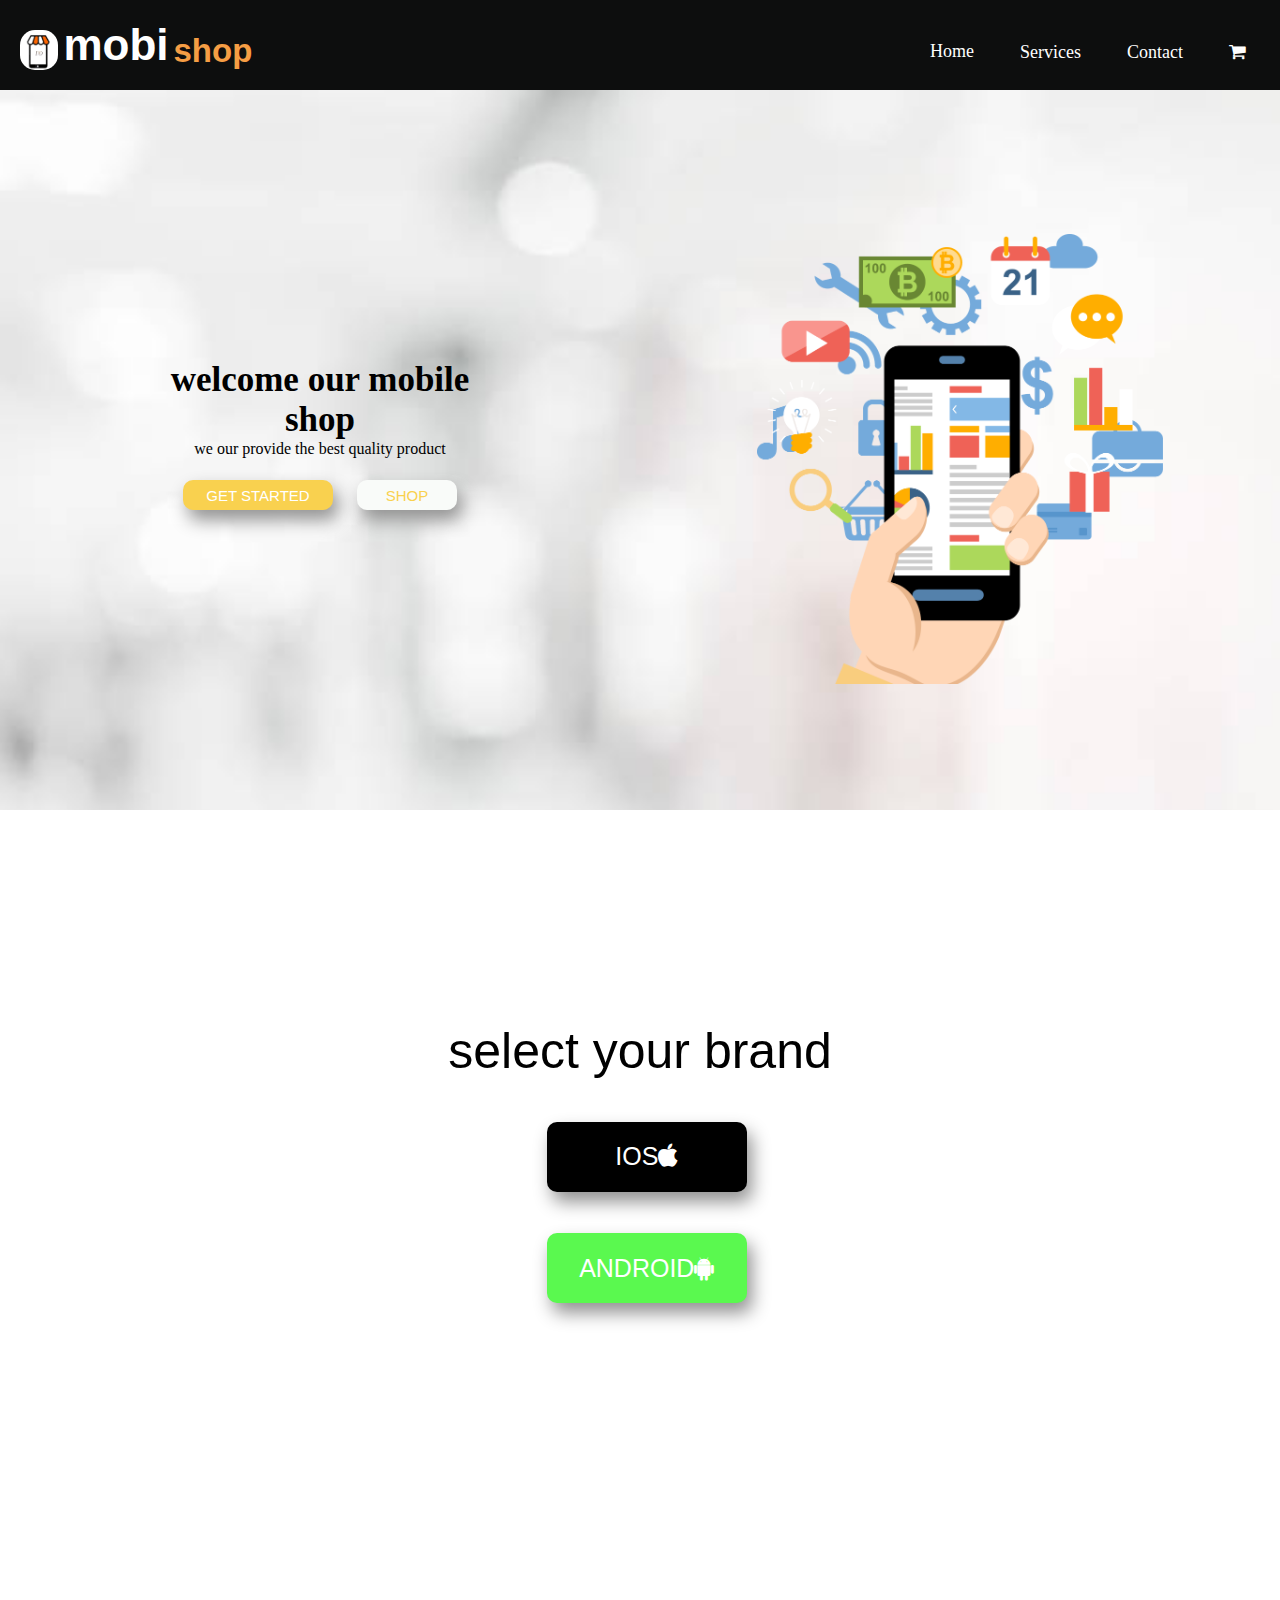
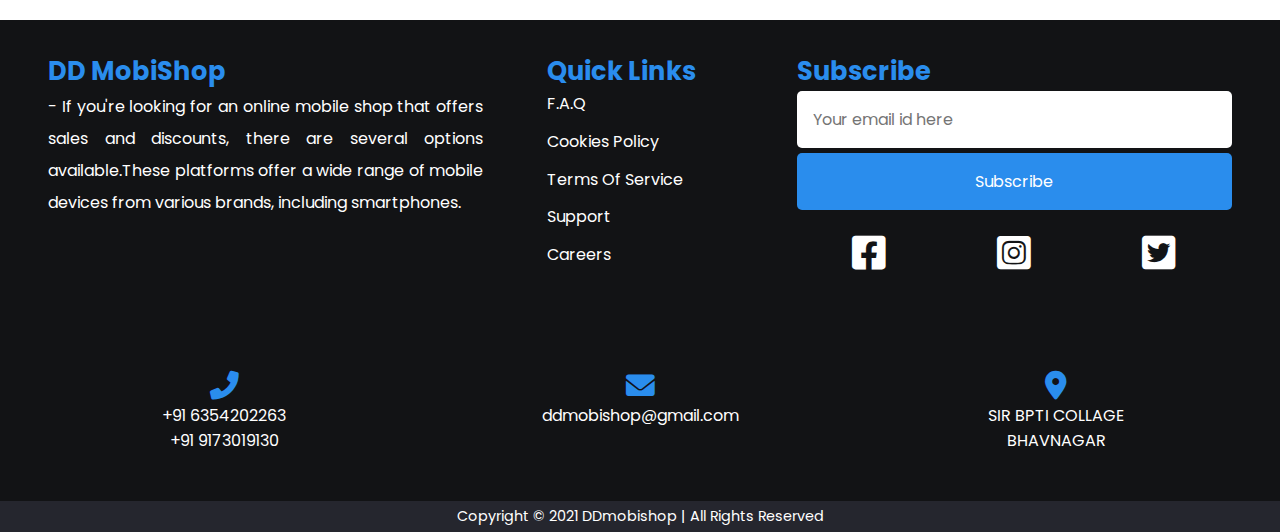
<file: index.html>
<!DOCTYPE html>
<html>
<head>
    <!-- Google tag (gtag.js) -->
<script async src="https://www.googletagmanager.com/gtag/js?id=G-3NTWWC34P7"></script>
<script>
  window.dataLayer = window.dataLayer || [];
  function gtag(){dataLayer.push(arguments);}
  gtag('js', new Date());

  gtag('config', 'G-3NTWWC34P7');
</script>
    <meta charset='utf-8'>
    <meta http-equiv='X-UA-Compatible' content='IE=edge'>
    <title>DARSHAN'S WEBSITE</title>
    <meta name='viewport' content='width=device-width, initial-scale=1.0'>
    <link rel='stylesheet' type='text/css' media='screen' href='web1.css'>
    <link
      rel="stylesheet"
      href="https://cdnjs.cloudflare.com/ajax/libs/font-awesome/6.0.0-beta2/css/all.min.css"
    />
    <!-- Google Fonts -->
    <link
      href="https://fonts.googleapis.com/css2?family=Poppins:wght@400;600&display=swap"
      rel="stylesheet"
    />
    <link rel="stylesheet" href="https://cdnjs.cloudflare.com/ajax/libs/font-awesome/4.7.0/css/font-awesome.min.css">
</head>
<body>
    <nav class="navbar">
    <!-- LOGO -->
    <div class="logo">
      <img class="imglogo" src="weblogo.jpg">
      <h1 class="mobi">mobi</h1>
      <h2 class="shop">shop</h2>
    </div>

    <!-- NAVIGATION MENU -->
    <ul class="nav-links">

      <!-- USING CHECKBOX HACK -->
      <input type="checkbox" id="checkbox_toggle" />
      <label for="checkbox_toggle" class="hamburger">&#9776;</label>

      <!-- NAVIGATION MENUS -->
      <div class="menu">

        <li  id="home" onclick="home()"><a onclick="home()">Home</a></li>
        <li><a href="#">Services</a></li>
        <li><a href="#contact">Contact</a></li>
        <li id="cart"><i class='fa fa-shopping-cart'></i></li>

      </div>
    </ul>
  </nav>


    



       

    
    <section class="firstsec">
        <div class="intro">
            <div class="text-block">
                <h1>welcome our mobile shop</h1>
                <p>we our provide the best quality product</p>
                <div class="btn">
                    <button class="btn1" onclick="down()">GET STARTED</button>
                    <button class="btn2" onclick="login()">SHOP</button>

                </div>
            </div>
        </div>
        <div class="secondhalf">
            <div class="setimg">
                <img src="mobiles_1.png">
            </div>
        </div>
    </section>




    
    
    
    <section class="main" id="down">
        <div class="label"><p>select your brand </p></div>
        <div class="button">
            <div class="setbtn">
            <button onclick="iospage()" class="btnn" id="b1">IOS<i class="fa fa-apple"></i></button>
            <button onclick="androidpage()" class="btnn" id="b2">ANDROID<i class="fa fa-android"></i></button>
            </div>
        </div>
    </section>
    <footer>
      <div class="row primary">
        <div class="column about">
          <h3>DD MobiShop</h3>
          <p>
            - If you're looking for an online mobile shop that offers sales and discounts, there are several options available.These platforms offer a wide range of mobile devices from various brands, including smartphones.
          </p>
        </div>
        <div class="column links">
          <h3>Quick Links</h3>
          <ul>
            <li>
              <a href="#faq">F.A.Q</a>
            </li>
            <li>
              <a href="#cookies-policy">Cookies Policy</a>
            </li>
            <li>
              <a href="#terms-of-services">Terms Of Service</a>
            </li>
            <li>
              <a href="#support">Support</a>
            </li>
            <li>
              <a href="#careers">Careers</a>
            </li>
          </ul>
        </div>
        <div class="column subscribe">
          <h3>Subscribe</h3>
          <div>
            <input type="email" placeholder="Your email id here" />
            <button>Subscribe</button>
          </div>
          <div class="social">
            <i class="fa-brands fa-facebook-square"></i>
            <i class="fa-brands fa-instagram-square"></i>
            <i class="fa-brands fa-twitter-square"></i>
          </div>
        </div>
      </div>

      <div class="row secondary" id="contact">
        <div>
          <p>
            <i class="fas fa-phone-alt"></i>
          </p>
          <p>+91 6354202263</p>
          <p>+91 9173019130</p>
        </div>
        <div>
          <p><i class="fas fa-envelope"></i></p>
          <p>ddmobishop@gmail.com</p>
        </div>
        <div>
          <p><i class="fas fa-map-marker-alt"></i></p>
          <p>SIR BPTI COLLAGE</p>
            <p>BHAVNAGAR</p>
        </div>
      </div>
      <div class="row copyright">
        <p>Copyright &copy; 2021 DDmobishop | All Rights Reserved</p>
      </div>
    </footer>
    <script>
      function androidpage(){
            window.location.href = "SECONGPAGE.html"
        }
        function login(){
            window.location.href = "login.html"
        }
        function down(){
            window.location.href = "#down"
        }
        function home(){
            window.location.href = "index.html"
        }
        function iospage(){
            window.location.href = "iphone.html"
        }



    </script>
    
</body>
</html>
</file>
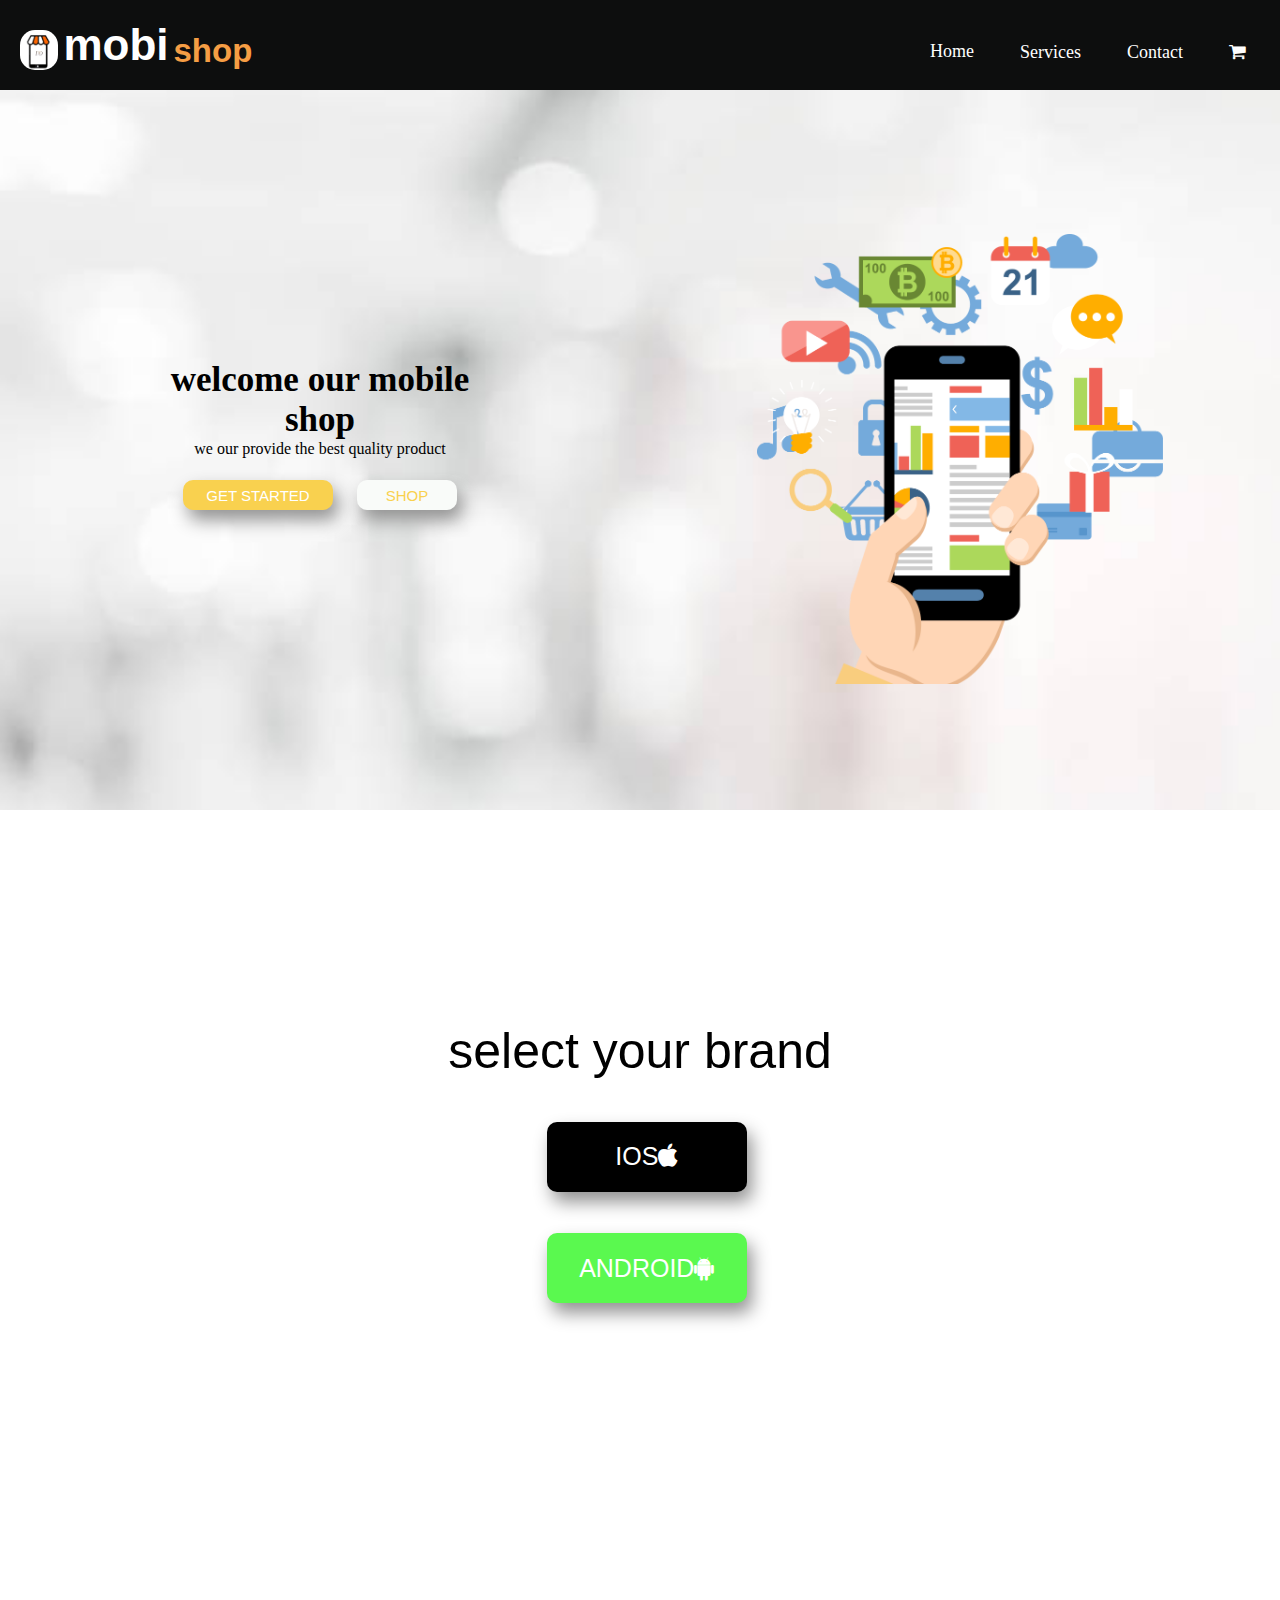
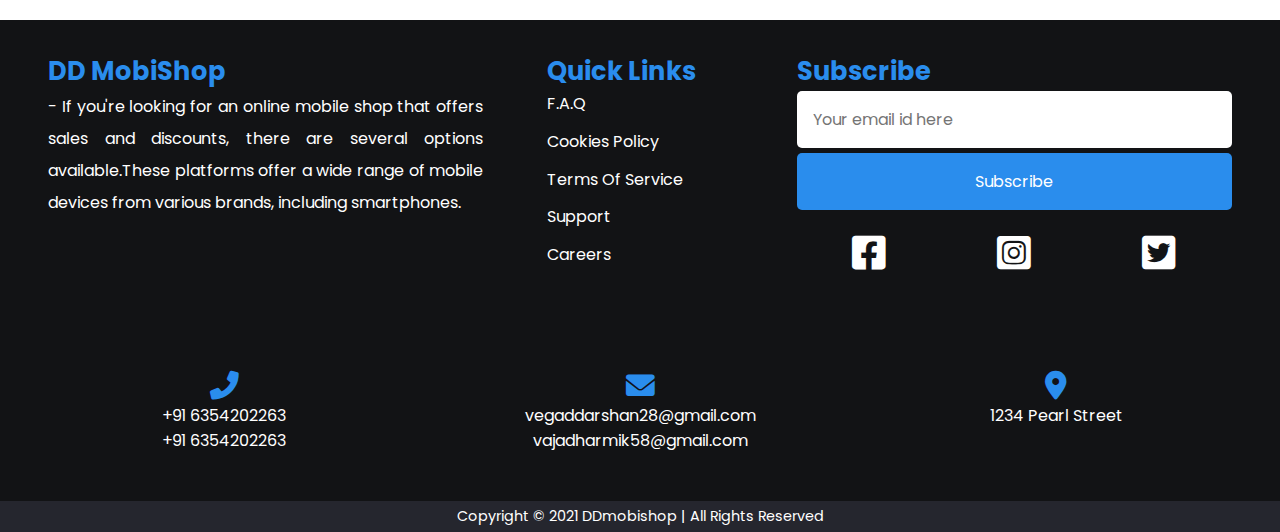
<file: FIRSTPAGE.html>
<!DOCTYPE html>
<html>
<head>
    <meta charset='utf-8'>
    <meta http-equiv='X-UA-Compatible' content='IE=edge'>
    <title>DARSHAN'S WEBSITE</title>
    <meta name='viewport' content='width=device-width, initial-scale=1.0'>
    <link rel='stylesheet' type='text/css' media='screen' href='web1.css'>
    <link
      rel="stylesheet"
      href="https://cdnjs.cloudflare.com/ajax/libs/font-awesome/6.0.0-beta2/css/all.min.css"
    />
    <!-- Google Fonts -->
    <link
      href="https://fonts.googleapis.com/css2?family=Poppins:wght@400;600&display=swap"
      rel="stylesheet"
    />
    <link rel="stylesheet" href="https://cdnjs.cloudflare.com/ajax/libs/font-awesome/4.7.0/css/font-awesome.min.css">
</head>
<body>
    <nav class="navbar">
    <!-- LOGO -->
    <div class="logo">
      <img class="imglogo" src="weblogo.jpg">
      <h1 class="mobi">mobi</h1>
      <h2 class="shop">shop</h2>
    </div>

    <!-- NAVIGATION MENU -->
    <ul class="nav-links">

      <!-- USING CHECKBOX HACK -->
      <input type="checkbox" id="checkbox_toggle" />
      <label for="checkbox_toggle" class="hamburger">&#9776;</label>

      <!-- NAVIGATION MENUS -->
      <div class="menu">

        <li  id="home" onclick="home()"><a onclick="home()">Home</a></li>
        <li><a href="#">Services</a></li>
        <li><a href="#">Contact</a></li>
        <li id="cart"><i class='fa fa-shopping-cart'></i></li>

      </div>
    </ul>
  </nav>


    



       

    
    <section class="firstsec">
        <div class="intro">
            <div class="text-block">
                <h1>welcome our mobile shop</h1>
                <p>we our provide the best quality product</p>
                <div class="btn">
                    <button class="btn1" onclick="down()">GET STARTED</button>
                    <button class="btn2" onclick="login()">SHOP</button>

                </div>
            </div>
        </div>
        <div class="secondhalf">
            <div class="setimg">
                <img src="mobiles_1.png">
            </div>
        </div>
    </section>




    
    
    
    <section class="main" id="down">
        <div class="label"><p>select your brand </p></div>
        <div class="button">
            <div class="setbtn">
            <button onclick="iospage()" class="btnn" id="b1">IOS<i class="fa fa-apple"></i></button>
            <button onclick="androidpage()" class="btnn" id="b2">ANDROID<i class="fa fa-android"></i></button>
            </div>
        </div>
    </section>
    <footer>
      <div class="row primary">
        <div class="column about">
          <h3>DD MobiShop</h3>
          <p>
            - If you're looking for an online mobile shop that offers sales and discounts, there are several options available.These platforms offer a wide range of mobile devices from various brands, including smartphones.
          </p>
        </div>
        <div class="column links">
          <h3>Quick Links</h3>
          <ul>
            <li>
              <a href="#faq">F.A.Q</a>
            </li>
            <li>
              <a href="#cookies-policy">Cookies Policy</a>
            </li>
            <li>
              <a href="#terms-of-services">Terms Of Service</a>
            </li>
            <li>
              <a href="#support">Support</a>
            </li>
            <li>
              <a href="#careers">Careers</a>
            </li>
          </ul>
        </div>
        <div class="column subscribe">
          <h3>Subscribe</h3>
          <div>
            <input type="email" placeholder="Your email id here" />
            <button>Subscribe</button>
          </div>
          <div class="social">
            <i class="fa-brands fa-facebook-square"></i>
            <i class="fa-brands fa-instagram-square"></i>
            <i class="fa-brands fa-twitter-square"></i>
          </div>
        </div>
      </div>

      <div class="row secondary">
        <div>
          <p>
            <i class="fas fa-phone-alt"></i>
          </p>
          <p>+91 6354202263</p>
          <p>+91 6354202263</p>
        </div>
        <div>
          <p><i class="fas fa-envelope"></i></p>
          <p>vegaddarshan28@gmail.com</p>
          <p>vajadharmik58@gmail.com</p>
        </div>
        <div>
          <p><i class="fas fa-map-marker-alt"></i></p>
          <p>1234 Pearl Street</p>
        </div>
      </div>
      <div class="row copyright">
        <p>Copyright &copy; 2021 DDmobishop | All Rights Reserved</p>
      </div>
    </footer>
    <script>
      function androidpage(){
            window.location.href = "SECONGPAGE.html"
        }
        function login(){
            window.location.href = "login.html"
        }
        function down(){
            window.location.href = "#down"
        }
        function home(){
            window.location.href = "FIRSTPAGE.html"
        }
        function iospage(){
            window.location.href = "iphone/iphone.html"
        }



    </script>
</body>
</html>
</file>
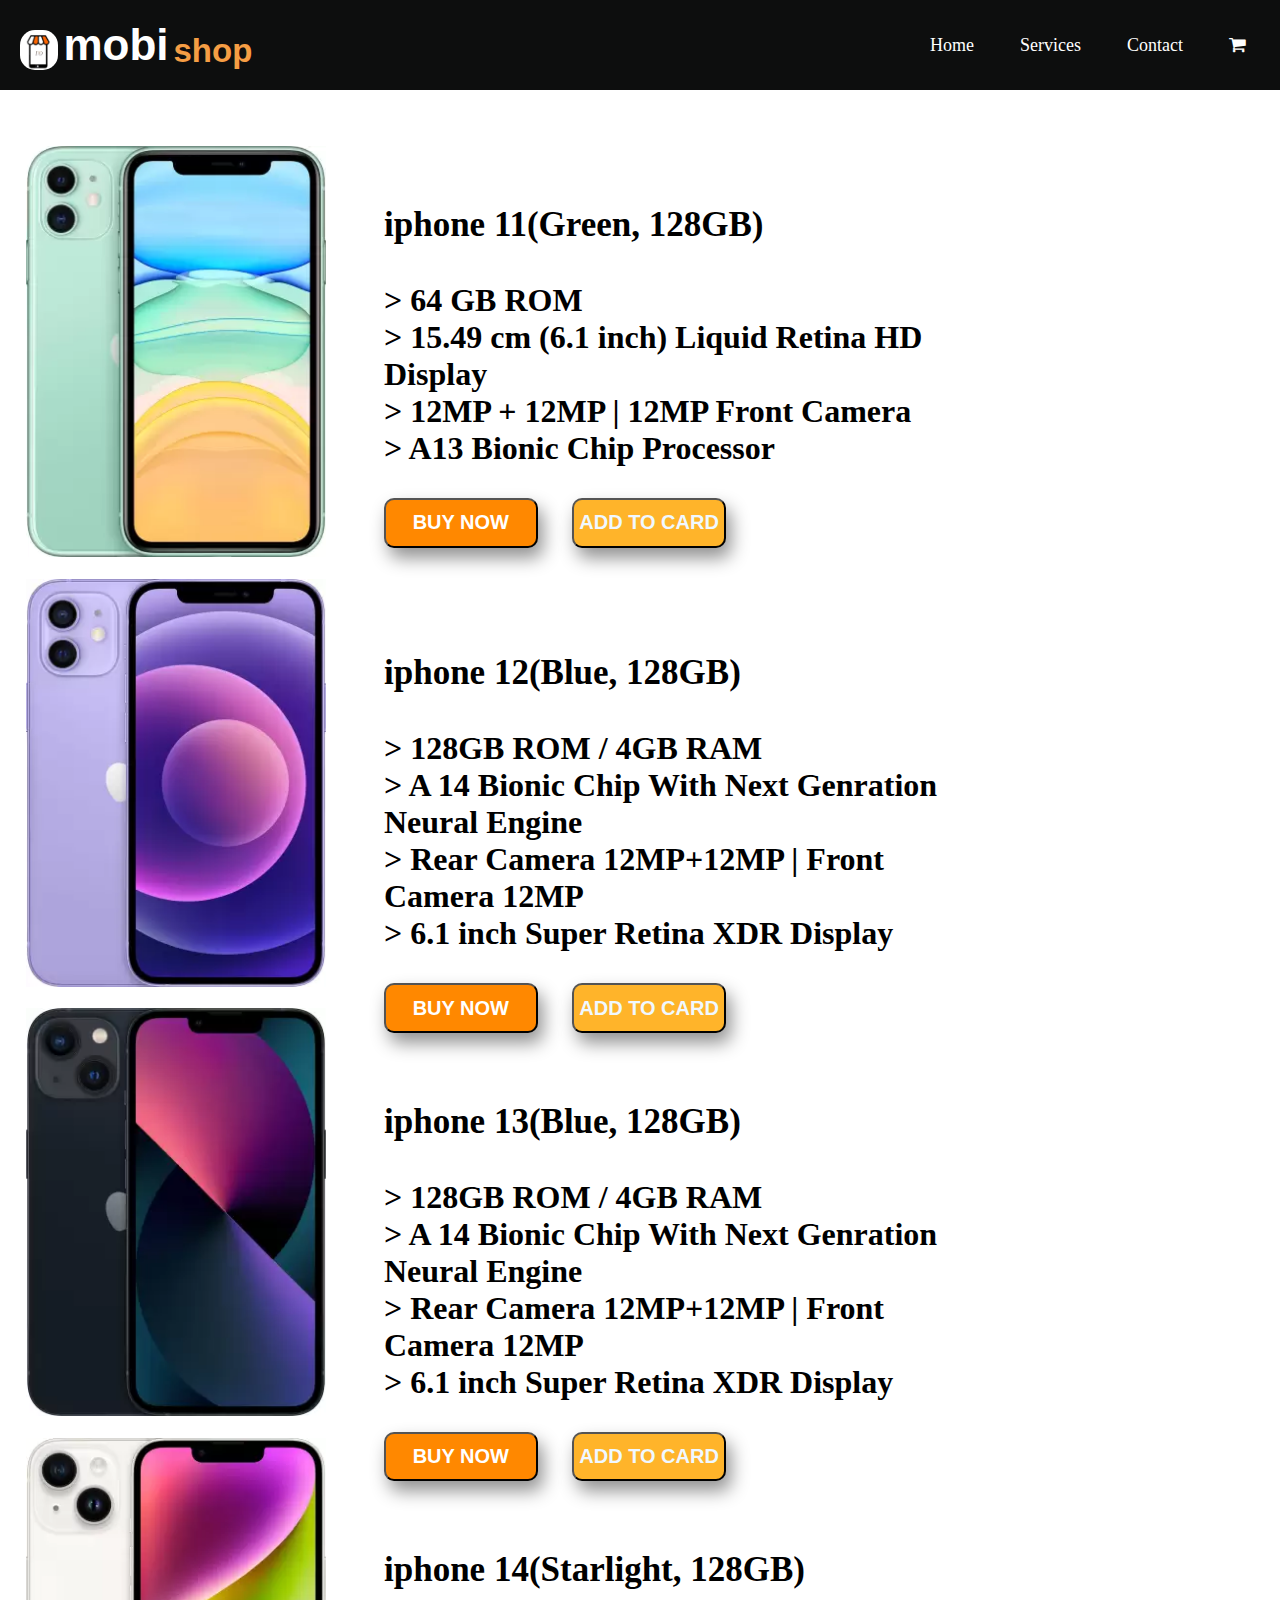
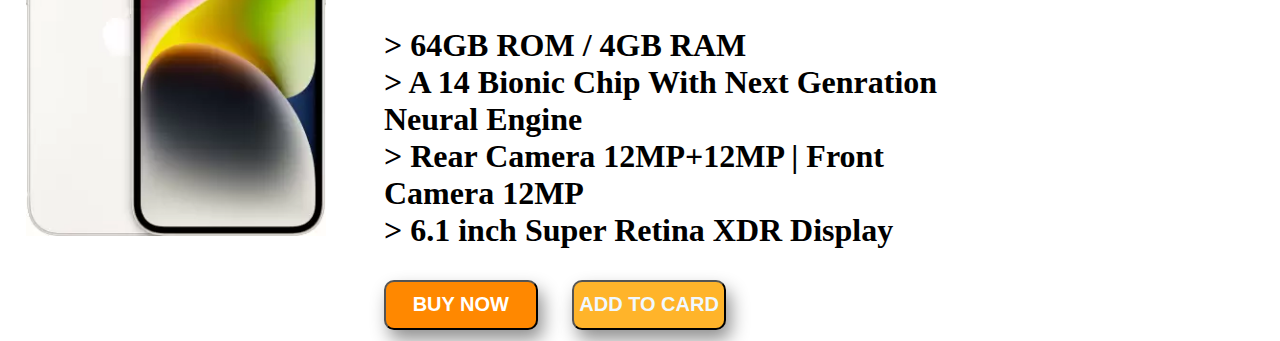
<file: iphone.html>
<!DOCTYPE html>
<html>
<head>
    <meta charset='utf-8'>
    <meta http-equiv='X-UA-Compatible' content='IE=edge'>
    <title>e-comercial</e-comercial></title>
    <meta name='viewport' content='width=device-width, initial-scale=1.0'>
    <link rel='stylesheet' type='text/css' media='screen' href='D.css'>
    <link rel="stylesheet" href="https://cdnjs.cloudflare.com/ajax/libs/font-awesome/4.7.0/css/font-awesome.min.css">
</head>
<body>

  

  <nav class="navbar">
    <!-- LOGO -->
    <div class="logo">
      <img class="imglogo" src="weblogo.jpg">
      <h1 class="mobi">mobi</h1>
      <h2 class="shop">shop</h2>
    </div>

    <!-- NAVIGATION MENU -->
    <ul class="nav-links">

      <!-- USING CHECKBOX HACK -->
      <input type="checkbox" id="checkbox_toggle" />
      <label for="checkbox_toggle" class="hamburger">&#9776;</label>

      <!-- NAVIGATION MENUS -->
      <div class="menu">

        <li  id="home" onclick="home()"><a onclick="home()">Home</a></li>
        <li><a href="#">Services</a></li>
        <li><a href="#">Contact</a></li>
        <li id="cart"><i class='fa fa-shopping-cart'></i></li>

      </div>
    </ul>
  </nav>
    <section class="mobile">

      <div class="leftsec">
        <img class="img" src="iphone 11.jpg" >
        <img class="img" src="iphone 12 1.jpg" >
        <img class="img" src="iphone 13.jpg" >
        <img class="img" src="iphone 14.jpg" >
      </div>
      <div class="rightsec"> 

        <div class="details">
          <h1 class="name"> iphone 11(Green, 128GB) </h1>
          <h1 class="ab" font-family:verdana> 
            <br> > 64 GB ROM
            <br> > 15.49 cm (6.1 inch) Liquid Retina HD Display
            <br> > 12MP + 12MP | 12MP Front Camera
            <br> > A13 Bionic Chip Processor
          </h1>
          <button onclick="login()" class="btn1">BUY NOW</button>
            <button onclick="login()" class="btn2">ADD TO CARD</button>
          </div>

          
          <div class="details">
            <h1 class="name"> iphone 12(Blue, 128GB) </h1>
          <h1 class="ab" font-family:verdana>
            <br> > 128GB ROM / 4GB RAM 
            <br> > A 14 Bionic Chip With Next Genration Neural Engine 
            <br> > Rear Camera 12MP+12MP | Front Camera 12MP 
            <br> > 6.1 inch Super Retina XDR Display
          </h1>
            <button onclick="login()" class="btn1">BUY NOW</button>
            <button onclick="login()" class="btn2">ADD TO CARD</button>
          </div>
          
          <div class="details">
            <h1 class="name"> iphone 13(Blue, 128GB)</h1>
          <h1 class="ab" font-family:verdana> 
            <br> > 128GB ROM / 4GB RAM
            <br> > A 14 Bionic Chip With Next Genration Neural Engine 
            <br> > Rear Camera 12MP+12MP | Front Camera 12MP 
            <br> > 6.1 inch Super Retina XDR Display
          </h1>
            <button onclick="login()" class="btn1">BUY NOW</button>
            <button onclick="login()" class="btn2">ADD TO CARD</button>
          </div>
          
          <div class="details">
            <h1 class="name"> iphone 14(Starlight, 128GB)</h1>
          <h1 class="ab" font-family:verdana>
          <br> > 64GB ROM / 4GB RAM
          <br> > A 14 Bionic Chip With Next Genration Neural Engine 
          <br> > Rear Camera 12MP+12MP | Front Camera 12MP 
          <br> > 6.1 inch Super Retina XDR Display
        </h1>
          <button   onclick="login()" class="btn1">BUY NOW</button>
            <button onclick="login()" class="btn2">ADD TO CARD</button>
        </div>

        </div> 
      </div>

      
    </section>
    <script>
      function home(){
            window.location.href = "index.html"
        }
        function login(){
            window.location.href = "login.html"
        }
    </script>
</body>
</html>
</file>
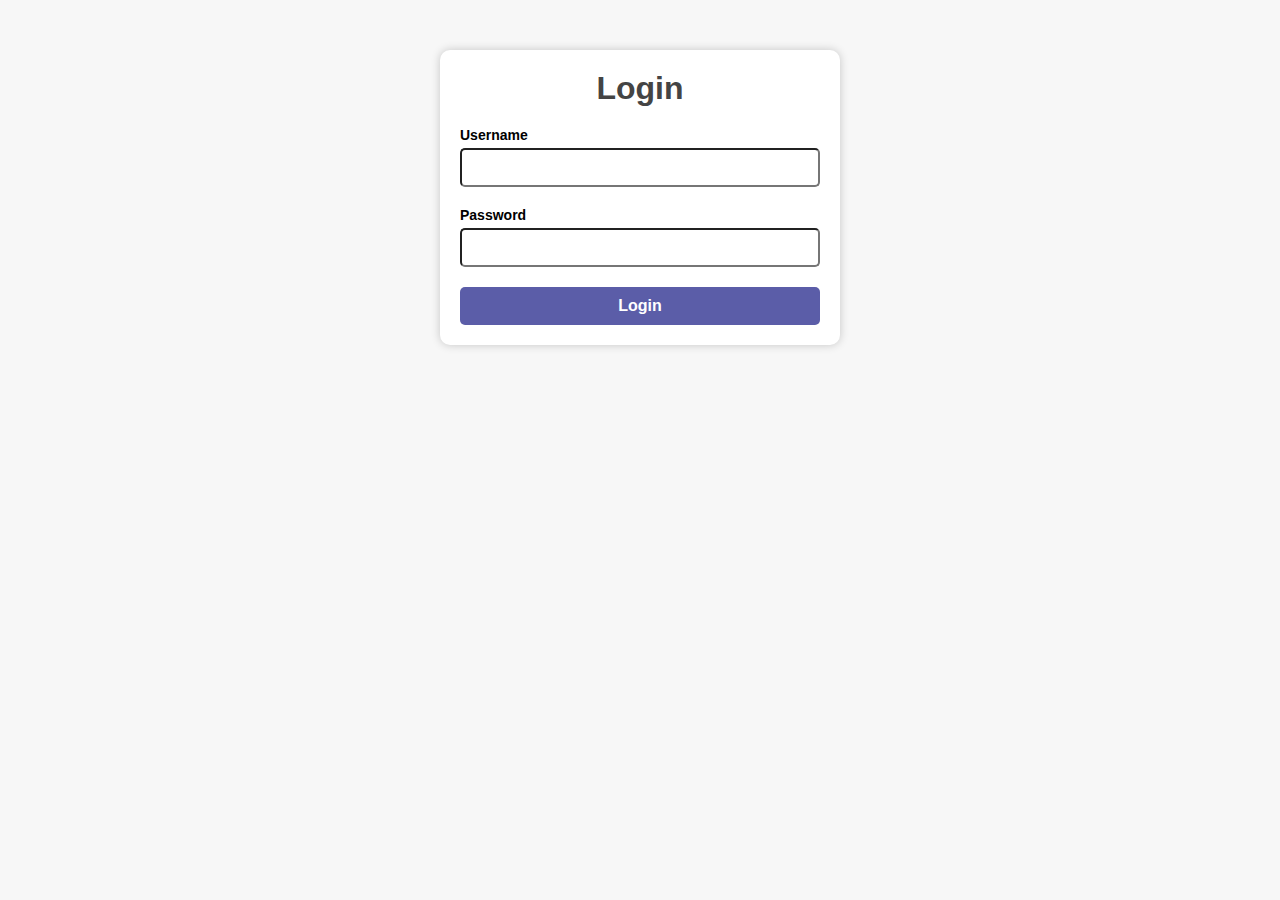
<file: login.html>
<!DOCTYPE html>
<html lang="en">
<head>
  <meta charset="UTF-8">
  <meta name="viewport" content="width=device-width, initial-scale=1.0">
  <title>Login Page</title>
</head>
<style>
*{
  margin: 0;
  padding: 0;
  box-sizing: border-box;
}

body {
  background-color: #f7f7f7;
  font-family: sans-serif;
}

.container {
  width: 400px;
  margin: 50px auto;
  background-color: #fff;
  border-radius: 10px;
  box-shadow: 0 0 10px rgba(0, 0, 0, 0.2);
  padding: 20px;
}

h1 {
  text-align: center;
  margin-bottom: 20px;
  color: #444;
}

form {
  display: flex;
  flex-direction: column;
}

label {
  font-size: 14px;
  font-weight: bold;
  margin-bottom: 5px;
}

input[type="text"], input[type="password"] {
  border-radius: 5px;
  padding: 10px;
  margin-bottom: 20px;
}

button {
  border: none;
  background-color: #5b5da8;
  color: #fff;
  padding: 10px 20px;
  border-radius: 5px;
  font-size: 16px;
  font-weight: bold;
  cursor: pointer;
}

button:hover {
  background-color: #444687;
}
</style>
<body>
  <div class="container">
    <form>
      <h1>Login</h1>
      <label for="username">Username</label>
      <input type="text" id="username" name="username" required>
      <label for="password">Password</label>
      <input type="password" id="password" name="password" required>
      <button onclick="login()" type="submit" id="login-btn">Login</button>
    </form>
  </div>

  <script>
    function login(){
      alert("we can't accept online order right now");
    }
  </script>
</body>
</html>
</file>
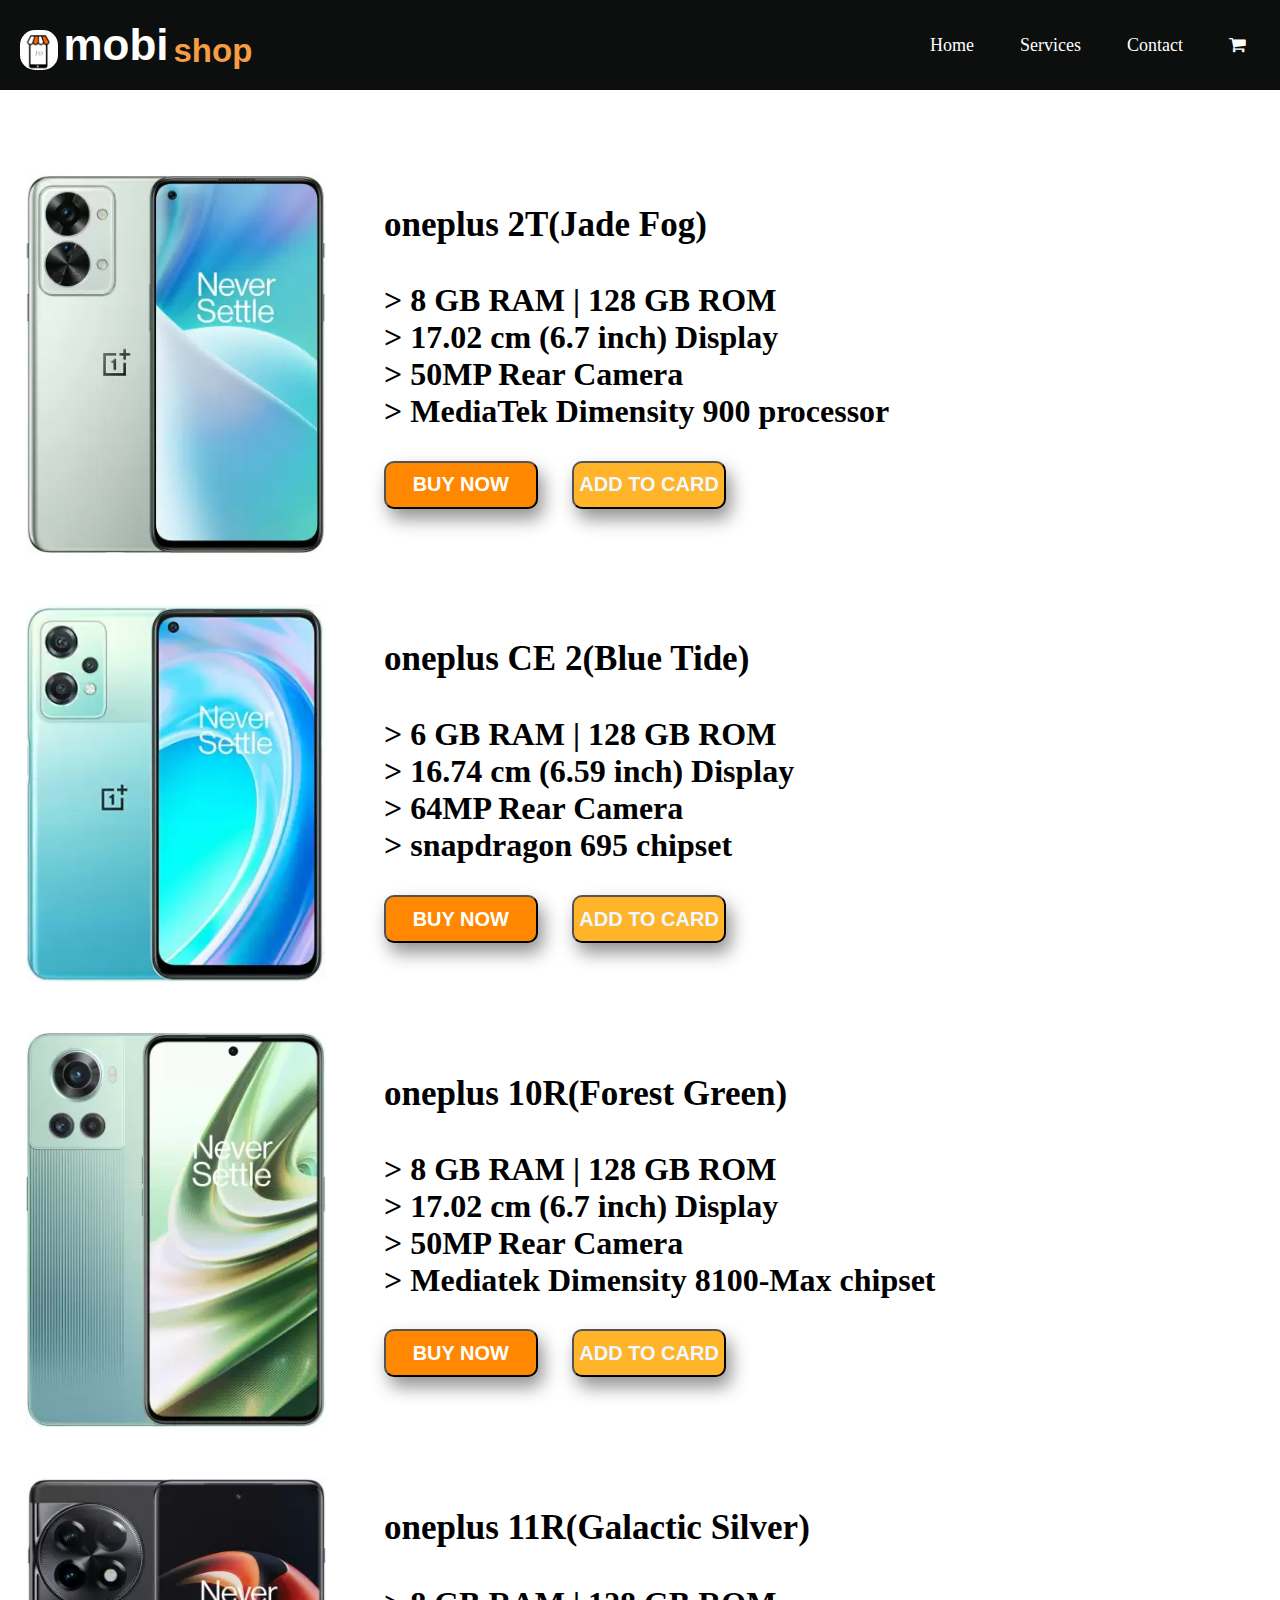
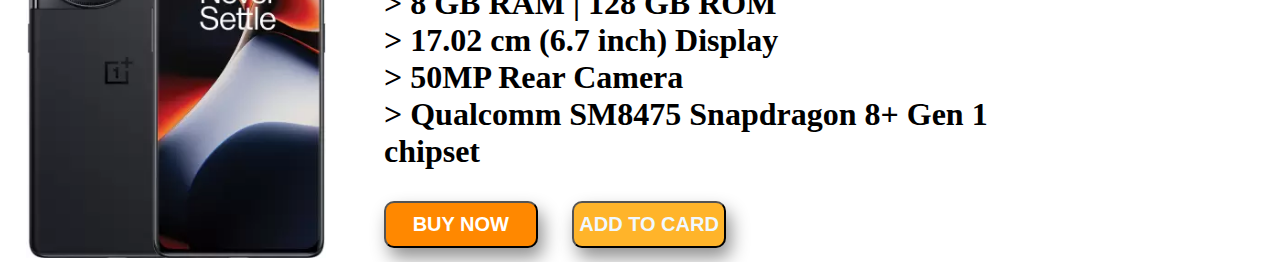
<file: onepluse.html>
<!DOCTYPE html>
<html>
<head>
    <meta charset='utf-8'>
    <meta http-equiv='X-UA-Compatible' content='IE=edge'>
    <title>e-comercial</e-comercial></title>
    <meta name='viewport' content='width=device-width, initial-scale=1.0'>
    <link rel='stylesheet' type='text/css' media='screen' href='O.css
    '>
    <link rel="stylesheet" href="https://cdnjs.cloudflare.com/ajax/libs/font-awesome/4.7.0/css/font-awesome.min.css">
</head>
<body>

  

  <nav class="navbar">
    <!-- LOGO -->
    <div class="logo">
      <img class="imglogo" src="weblogo.jpg">
      <h1 class="mobi">mobi</h1>
      <h2 class="shop">shop</h2>
    </div>

    <!-- NAVIGATION MENU -->
    <ul class="nav-links">

      <!-- USING CHECKBOX HACK -->
      <input type="checkbox" id="checkbox_toggle" />
      <label for="checkbox_toggle" class="hamburger">&#9776;</label>

      <!-- NAVIGATION MENUS -->
      <div class="menu">

        <li  id="home" onclick="home()"><a onclick="home()">Home</a></li>
        <li><a href="#">Services</a></li>
        <li><a href="#">Contact</a></li>
        <li id="cart"><i class='fa fa-shopping-cart'></i></li>

      </div>
    </ul>
  </nav>
    <section class="mobile">

      <div class="leftsec">
        <img class="img" src="oneplus 2t.jpg" >
        <img class="img" src="oneplus ce.jpg" >
        <img class="img" src="oneplus 10r.jpg" >
        <img class="img" src="oneplus 11r.jpg" >
      </div>
      <div class="rightsec"> 

        <div class="details">
          <h1 class="name"> oneplus 2T(Jade Fog) </h1>
          <h1 class="ab" font-family:verdana>
            <br> > 8 GB RAM | 128 GB ROM
            <br> > 17.02 cm (6.7 inch) Display
            <br> > 50MP Rear Camera
            <br> > MediaTek Dimensity 900 processor
          </h1>
          <button   onclick="login()" class="btn1">BUY NOW</button>
            <button onclick="login()" class="btn2">ADD TO CARD</button>
          </div>

          
          <div class="details">
            <h1 class="name"> oneplus CE 2(Blue Tide) </h1>
            <h1 class="ab" font-family:verdana>
              <br> > 6 GB RAM | 128 GB ROM
              <br> > 16.74 cm (6.59 inch) Display
              <br> > 64MP Rear Camera
              <br> > snapdragon 695 chipset 
          </h1>
            <button onclick="login()" class="btn1">BUY NOW</button>
            <button onclick="login()" class="btn2">ADD TO CARD</button>
          </div>
          
          <div class="details">
            <h1 class="name"> oneplus 10R(Forest Green)</h1>
            <h1 class="ab" font-family:verdana>
              <br> > 8 GB RAM | 128 GB ROM
              <br> > 17.02 cm (6.7 inch) Display
              <br> > 50MP Rear Camera
              <br> > Mediatek Dimensity 8100-Max chipset
          </h1>
            <button onclick="login()" class="btn1">BUY NOW</button>
            <button onclick="login()" class="btn2">ADD TO CARD</button>
          </div>
          
          <div class="details">
            <h1 class="name"> oneplus 11R(Galactic Silver)</h1>
            <h1 class="ab" font-family:verdana> 
              <br> > 8 GB RAM | 128 GB ROM
              <br> > 17.02 cm (6.7 inch) Display
              <br> > 50MP Rear Camera 
              <br> > Qualcomm SM8475 Snapdragon 8+ Gen 1 chipset
        </h1>
          <button   onclick="login()" class="btn1">BUY NOW</button>
            <button onclick="login()" class="btn2">ADD TO CARD</button>
        </div>

        </div> 
      </div>

      
    </section>
    <script>
      function home(){
            window.location.href = "index.html"
        }
        function login(){
            window.location.href = "login.html"
        }
    </script>
</body>
</html>
</file>
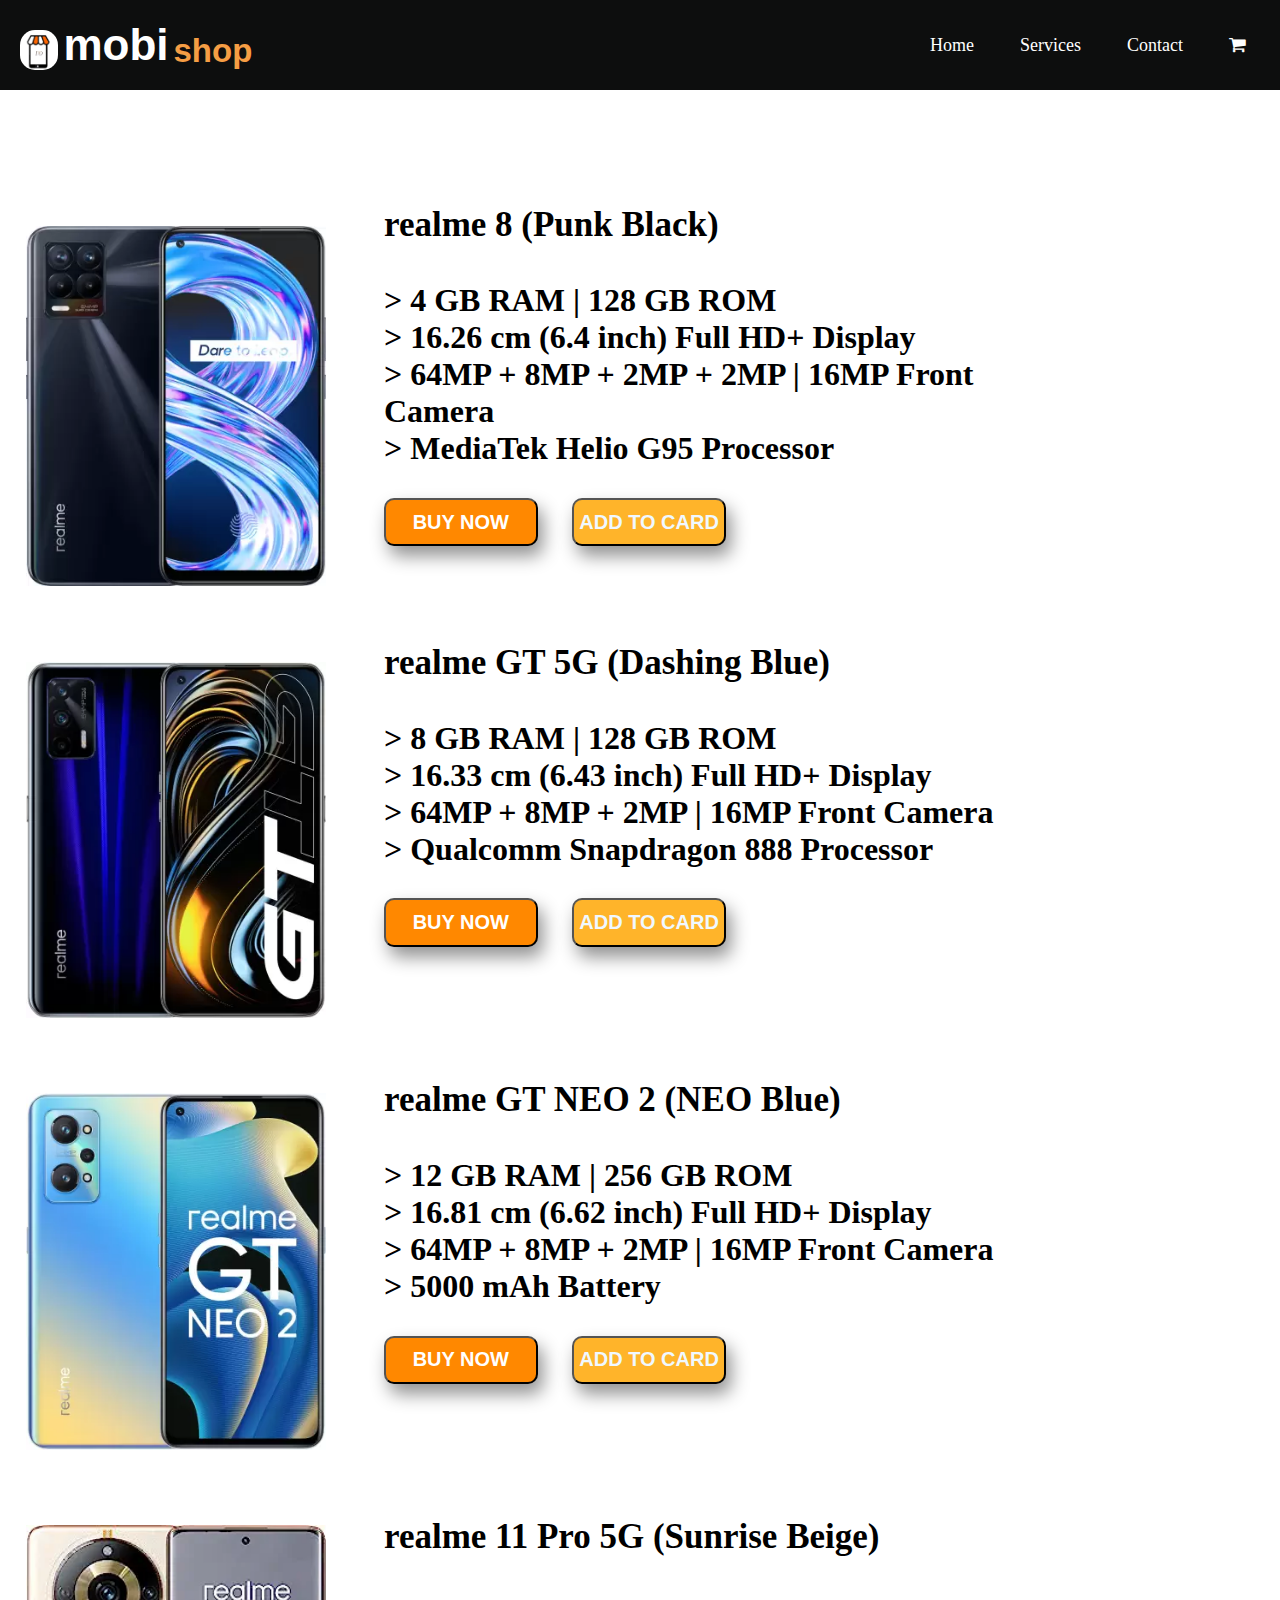
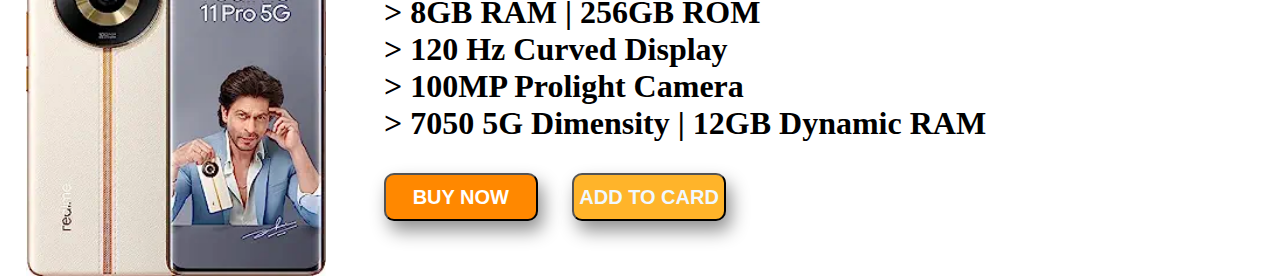
<file: realme.html>
<!DOCTYPE html>
<html>
<head>
    <meta charset='utf-8'>
    <meta http-equiv='X-UA-Compatible' content='IE=edge'>
    <title>e-comercial</e-comercial></title>
    <meta name='viewport' content='width=device-width, initial-scale=1.0'>
    <link rel='stylesheet' type='text/css' media='screen' href='R.css'>
    <link rel="stylesheet" href="https://cdnjs.cloudflare.com/ajax/libs/font-awesome/4.7.0/css/font-awesome.min.css">
</head>
<body>

  

  <nav class="navbar">
    <!-- LOGO -->
    <div class="logo">
      <img class="imglogo" src="weblogo.jpg">
      <h1 class="mobi">mobi</h1>
      <h2 class="shop">shop</h2>
    </div>

    <!-- NAVIGATION MENU -->
    <ul class="nav-links">

      <!-- USING CHECKBOX HACK -->
      <input type="checkbox" id="checkbox_toggle" />
      <label for="checkbox_toggle" class="hamburger">&#9776;</label>

      <!-- NAVIGATION MENUS -->
      <div class="menu">

        <li  id="home" onclick="home()"><a onclick="home()">Home</a></li>
        <li><a href="#">Services</a></li>
        <li><a href="#">Contact</a></li>
        <li id="cart"><i class='fa fa-shopping-cart'></i></li>

      </div>
    </ul>
  </nav>
    <section class="mobile">

      <div class="leftsec">
        <img class="img" src="realme 8.jpg" >
        <img class="img" src="realme gt.jpg" >
        <img class="img" src="realme gt neo2.jpg" >
        <img class="img" id="fourimg" src="realme 11pro.jpg" >
      </div>
      <div class="rightsec"> 

        <div class="details">
          <h1 class="name"> realme 8 (Punk Black) </h1>
          <h1 class="ab" font-family:verdana>

            <br> > 4 GB RAM | 128 GB ROM
            <br> > 16.26 cm (6.4 inch) Full HD+ Display
            <br> > 64MP + 8MP + 2MP + 2MP | 16MP Front Camera
            <br> > MediaTek Helio G95 Processor
          </h1>
          <button onclick="login()" class="btn1">BUY NOW</button>
          <button onclick="login()" class="btn2">ADD TO CARD</button>
          </div>

          
          <div class="details">
            <h1 class="name"> realme GT 5G (Dashing Blue) </h1>
            <h1 class="ab" font-family:verdana>

                <br> > 8 GB RAM | 128 GB ROM
                <br> > 16.33 cm (6.43 inch) Full HD+ Display
                <br> > 64MP + 8MP + 2MP | 16MP Front Camera 
                <br> > Qualcomm Snapdragon 888 Processor
              
          </h1>
            <button onclick="login()" class="btn1">BUY NOW</button>
            <button onclick="login()" class="btn2">ADD TO CARD</button>
          </div>
          
          <div class="details">
            <h1 class="name"> realme GT NEO 2 (NEO Blue)</h1>
            <h1 class="ab" font-family:verdana>

              <br> > 12 GB RAM | 256 GB ROM
              <br> > 16.81 cm (6.62 inch) Full HD+ Display
              <br> > 64MP + 8MP + 2MP | 16MP Front Camera
              <br> > 5000 mAh Battery
          </h1>
            <button onclick="login()" class="btn1">BUY NOW</button>
            <button onclick="login()" class="btn2">ADD TO CARD</button>
          </div>
          
          <div class="details">
            <h1 class="name"> realme 11 Pro 5G (Sunrise Beige)</h1>
            <h1 class="ab" font-family:verdana>
               
              <br> > 8GB RAM | 256GB ROM
              <br> > 120 Hz Curved Display 
              <br> > 100MP Prolight Camera
              <br> > 7050 5G Dimensity | 12GB Dynamic RAM </h1>

        </h1>
          <button   onclick="login()" class="btn1">BUY NOW</button>
            <button onclick="login()" class="btn2">ADD TO CARD</button>
        </div>

        </div> 
      </div>

      
    </section>
    <script>
      function home(){
            window.location.href = "index.html"
        }
        function login(){
            window.location.href = "login.html"
        }
    </script>
</body>
</html>
</file>
<file: web1.css>
html{
  scroll-behavior: smooth;
}
*{
  margin: 0;
  padding: 0;
}
a{
    text-decoration: none;
}


.navbar {
    display: flex;
    align-items: center;
    justify-content: space-between;
    padding: 20px;
    background-color: rgb(13, 14, 14);
    color: #fff;
  }
  
  .nav-links a {
    color: #fff;
  }
  
  /* LOGO */
  .logo {
    display: flex;
    font-size: 22px;
    font-family: Montserrat, sans-serif;
    align-items: end;
  }
  
  /* NAVBAR MENU */
  .menu {
    display: flex;
    gap: 1em;
    font-size: 18px;
  }
  
  .menu li:hover {
    background-color: #eba52b;
    border-radius: 5px;
    transition: 0.3s ease;
  }
  
  .menu li {
    padding: 5px 14px;
  }
  #home{
    margin-top: 4%;
  }
  
  /* DROPDOWN MENU */
  .services {
    position: relative; 
  }
  
  .dropdown {
    background-color: rgb(1, 139, 139);
    padding: 1em 0;
    position: absolute;
    display: none;
    border-radius: 8px;
    top: 35px;
  }
  
  .dropdown{
    margin-top: 10px;
  }
  
  .dropdown li {
    padding: 0.5em 1em;
    width: 8em;
    text-align: center;
  }
  
  .dropdown li:hover {
    background-color: #eba52b;
  }
  
  .services:hover .dropdown {
    display: block;
  }
.imglogo{
    display: flex;
    height: 40px;
    width: auto;
    border-radius: 15px;
}
.mobi{
    padding: 0px 5px;
}
.shop{
    color: #f59d44;
}

.main{
    height: 90vh;
    width: 100%;
}
.label{
    display: flex;
    height: 30vh;
    width: 100%;
    justify-content: center;
    align-items: end;
    font-family: Montserrat, sans-serif;
}
.label p{
    justify-content: center;
    align-items: center;
    text-align:  center;
    font-size: 50px;
}
.button{
    display: flex;
    height: 40vh;
    width: 100%;
    justify-content: center;
    align-items: center;
}
.button button{
    display: flex;
    max-width: 200px;
    width: 250%;
    max-height: 70px;
    height: 100%;
    margin-top: 25%;
    cursor: pointer;
    justify-content: center;
    text-align: center;
    align-items: center;
    border-radius: 50px;
}
.setbtn{
    display: block;
    height: 40vh;
    width: 13%;
    justify-content: center;
    margin-right: 20px;
}
#b1{
    border: none;
  padding: 10px;
  box-shadow: 5px 10px 18px #929292;
  font-size: 25px;
  border-radius: 10px;
  background-color: black;
  cursor: pointer;
  color: #fff;
  transition: 0.4s ease;
}
#b1:hover{
    background-color: #fff;
    color: black;
}
#b2{
    border: none;
  padding: 10px;
  box-shadow: 5px 10px 18px #929292;
  font-size: 25px;
  border-radius: 10px;
  background-color: #5af94f;
  cursor: pointer;
  color: white;
  transition: 0.4s ease;
}
#b2:hover{
    background-color: white;
    color: #5af94f;
}
.firstsec{
    display: flex;
    background-image: url("blur_bg3.jpg");
    background-size: cover;
    height: 80vh;
    width: 100%;
    align-items: center;
}
.intro{
    display: flex;
    height: 80vh;
    width: 50%;
    justify-content: center;
    text-align: center;
    align-items: center;
    
}
.secondhalf{
    height: 80vh;
    width: 50%;
}
.setimg{
    position: relative;
    top: 20%;
    height: 50vh;
    justify-content: center;
    align-items: center;
    text-align: center;
    width: auto;
    margin: auto;
}
.setimg img{
    height: 50vh;
    width: auto;
}


.text-block{
    position: relative;
    width: 50%;
    height: 20vh;
    text-align: center;
    justify-content: center;
    margin: auto;
}
.text-block h1{
    font-size: 35px;
}
.right-nav i{
    color: white;
}
.btn{
    margin-top: 7%;
    text-align: center;
}
.btn1{  border: none;
    padding: 5px;
    box-shadow: 5px 10px 18px #929292;
    font-size: 15px;
    height: 30px;
    width: 150px;
    border-radius: 10px;
    background-color: #f9d14f;
    cursor: pointer;
    color: white;
    transition: 0.4s ease;

}
.btn1:hover{
    background-color: #fff;
    color: #f9a82f;
    border-color: #f9a82f;

}
.btn2{
    border: none;
    margin-left: 20px;
    padding: 5px;
    box-shadow: 5px 10px 18px #929292;
    font-size: 15px;
    height: 30px;
    width: 100px;
    border-radius: 10px;
    background-color: #f9fbf9;
    cursor: pointer;
    color:  #f9d14f;;
    transition: 0.4s ease;



}
.btn2:hover{
    background-color: #f9a82f;
    color: #fff;
}
input[type=checkbox] {
    display: none;
  } 
  
  /* HAMBURGER MENU */
  .hamburger {
    display: none;
    font-size: 24px;
    user-select: none;
  }
  
  /* APPLYING MEDIA QUERIES */
  @media (max-width: 768px) {
   .menu {
      display: none;
      position: absolute;
      background-color:teal;
      margin-top: 45px;
      right: 0;
      left: 0;
      text-align: center;
      padding: 5px 0;
    }
    
  
    .menu li:hover {
      display: none;
      background-color:#4c9e9e;
      transition: 0.3s ease;
    }
  
    .menu li + li {
      margin-top: 3px;
    }
  
    input[type=checkbox]:checked ~ .menu {
      display: block;
    }
  
    .hamburger {
      display: block;
    }
  
    
  }


@media only screen and (max-width: 1050px){
    .btn{
        display: block;
        text-align: center;
        width: 100%;

    }
}
@media only screen and (max-width: 750px){
    .btn{
        display: block;
        text-align: left;
        width: 150%;

    }
    .btn1{
        margin-top: 7%;
        font-size: 13px;
    }
    .btn2{
        margin-top: 7%;
        font-size: 13px;
    }
    .setimg img{
        margin-top: 15%;
        height: auto;
        width: 70%;
    }
    .text-block{
        margin-top: 45%;
    }
    .text-block h1{
        font-size: 25px;
    }
}



@media only screen and (max-width: 450px){
    #b1{
        font-size: 19px;
        height: 20%;
    }
    #b2{
        font-size: 19px;
        height: 20%;
    }
    .h-nav{
        height: 64px;
    }
    .nav-list li p{
        font-size: 19px;
    
    }
    .firstsec img{
        height: 50vh;
        width: 100%;
    }
    .label p{
        font-size: 35px;
    }
    .setbtn{
        margin-right: 75px;
    }
    .text-block{
        margin-top: 40%;
        width: 80%;
        height: 20vh;
        
        
    }
    .text-block h1{
        font-size: 20px;
        font-family: "Poppins", sans-serif;
    }
    .text-block p{
        font-size: 15px;
        font-family: "Poppins", sans-serif;
    }
    .firstsec{
        display: block;

    }
    .intro{
        height: 30vh;
        width: 100%;
    }
    .secondhalf{
        margin: auto;
    }
    .btn1{
        
        font-size: 10px;
        margin: auto;
    }
    .btn2{

        font-size: 10px;
        margin-top: 20px;
        margin-right: 20px;
    }
    .setimg{
      margin-top: 25%;
    }
    .setimg img{
      margin: auto;
        height: 50%;
        width: auto;
    }
    .btn{
        margin-left: 10%;
        display: block;
        text-align: center;
        width: 80%;
        height: 19vh;
        
    }
    .logo{
        height: 90%;
        width: auto;
    }
    .responsnavbar{
        top: 2%;
    }
}

  footer {
    background-color: #121315;
    color: #ffffff;
    font-size: 16px;
  }
  footer * {
    font-family: "Poppins", sans-serif;
    box-sizing: border-box;
    border: none;
    outline: none;
  }
  .row {
    padding: 2em 1em;
  }
  .row.primary {
    display: grid;
    grid-template-columns: 2fr 1fr 2fr;
    align-items: stretch;
  }
  .column {
    width: 100%;
    display: flex;
    flex-direction: column;
    padding: 0 2em;
    min-height: 15em;
  }
  h3 {
    width: 100%;
    text-align: left;
    color: #2a8ded;
    font-size: 1.6em;
    white-space: nowrap;
  }
  ul {
    list-style: none;
    display: flex;
    flex-direction: column;
    padding: 0;
    margin: 0;
  }
  li:not(:first-child) {
    margin-top: 0.8em;
  }
  ul li a {
    color: #ffffff;
    text-decoration: none;
  }
  ul li a:hover {
    color: #2a8ded;
  }
  .about p {
    text-align: justify;
    line-height: 2;
    margin: 0;
  }
  input,
  button {
    font-size: 1em;
    padding: 1em;
    width: 100%;
    border-radius: 5px;
    margin-bottom: 5px;
  }
  button {
    background-color: #2a8ded;
    color: #ffffff;
  }
  div.social {
    display: flex;
    justify-content: space-around;
    font-size: 2.4em;
    flex-direction: row;
    margin-top: 0.5em;
  }
  .social i:hover {
    color: #2a8ded;
  }
  .row.secondary {
    display: flex;
    justify-content: space-around;
    text-align: center;
  }
  .row.secondary i {
    font-size: 1.8em;
    color: #2a8ded;
  }
  .row.secondary div {
    padding: 1em 0;
    width: 100%;
  }
  .row.secondary div:hover {
    background-color: #25262e;
  }
  .copyright {
    padding: 0.3em 1em;
    background-color: #25262e;
  }
  .copyright p {
    font-size: 0.9em;
    text-align: center;
  }
  @media screen and (max-width: 850px) {
    .row.primary {
      grid-template-columns: 1fr;
    }
    .row.secondary {
      flex-direction: column;
    }
  }
</file>
<file: D.css>
*{
  margin: 0;
  padding: 0;
}
a{
    text-decoration: none;
}
li{
  list-style: none;
}


.navbar {
    display: flex;
    align-items: center;
    justify-content: space-between;
    padding: 20px;
    background-color: rgb(13, 14, 14);
    color: #fff;
  }
  
  .nav-links a {
    color: #fff;
  }
  
  /* LOGO */
  .logo {
    display: flex;
    font-size: 22px;
    font-family: Montserrat, sans-serif;
    align-items: end;
  }
  
  /* NAVBAR MENU */
  .menu {
    display: flex;
    gap: 1em;
    font-size: 18px;
  }
  
  .menu li:hover {
    background-color: #eba52b;
    border-radius: 5px;
    transition: 0.3s ease;
  }
  
  .menu li {
    padding: 5px 14px;
  }
  
  
  /* DROPDOWN MENU */
  .services {
    position: relative; 
  }
  
  .dropdown {
    background-color: rgb(1, 139, 139);
    padding: 1em 0;
    position: absolute;
    display: none;
    border-radius: 8px;
    top: 35px;
  }
  
  .dropdown{
    margin-top: 10px;
  }
  
  .dropdown li {
    padding: 0.5em 1em;
    width: 8em;
    text-align: center;
  }
  
  .dropdown li:hover {
    background-color: #eba52b;
  }
  
  .services:hover .dropdown {
    display: block;
  }
.imglogo{
    display: flex;
    height: 40px;
    width: auto;
    border-radius: 15px;
}
.mobi{
    padding: 0px 5px;
}
.shop{
    color: #f59d44;
}

.mobile{
  display: flex;
  width: 100%;
}
.leftsec{
  max-width: 28%;
  min-width: none;
  margin-top: 3%;
  margin-left: 2%;
}
.img{
  max-height: 50%;
  min-height: 5%;
  width: 100%;
  margin-top: 5%;
  max-width: 300px;
}
.rightsec{
  width: 60%;
  justify-content: left;
  text-align: left;
  align-items: center;

}
.details{
  margin-top: 15%;
  height: 18%;
  width: 80%;
  justify-content: center;
}
.name{
  font-size: 35px;
}
.btn1{
  font-weight: bold;
  height: 15%;
  width: 25%;
  margin-top: 5%;
  font-size: 20px;
  border-radius: 10px;
  cursor: pointer;
  color: rgb(255, 255, 255);
  background: rgb(255, 136, 0);
  transition: 0.4s ease;
  box-shadow: 5px 10px 18px #929292;
}
.btn1:hover{
  color: rgb(255, 153, 0);
  background: white;
}
.btn2{
  font-weight: bold;
  height: 15%;
  width: 25%;
  margin-left: 5%;
  font-size: 20px;
  border-radius: 10px;
  cursor: pointer;
  color: aliceblue;
  background: rgb(255, 180, 42);
  transition: 0.4s ease;
  box-shadow: 5px 10px 18px #929292;
}
.btn2:hover{
  color: rgb(255, 186, 59);
  background: white;
}
input[type=checkbox] {
  display: none;
} 

/* HAMBURGER MENU */
.hamburger {
  display: none;
  font-size: 24px;
  user-select: none;
}

/* APPLYING MEDIA QUERIES */
@media (max-width: 768px) {
 .menu {
    display: none;
    position: absolute;
    background-color:teal;
    margin-top: 20px;
    right: 0;
    left: 0;
    text-align: center;
    padding: 5px 0;
  }
  

  .menu li:hover {
    display: none;
    background-color:#4c9e9e;
    transition: 0.3s ease;
  }

  .menu li + li {
    margin-top: 3px;
  }

  input[type=checkbox]:checked ~ .menu {
    display: block;
  }

  .hamburger {
    display: block;
  }

  
}


@media only screen and (max-width: 1050px){
  .btn{
      display: block;
      text-align: center;
      width: 100%;

  }
}
@media (min-width: 200px) and (max-width:900px){
  .ab{
    font-size: 10px;
  }
  .btn1{
    height: 18%;
    width: 23%;
    font-size: 10px;
  }
  .btn2{
    height: 18%;
    width: 28%;
    font-size: 10px;
  }
  .name{
    font-size: 15px;
  }
  .details{
    margin-left: 20px;
  }
  
  .nav-list li p{
    font-size: 25px;
  }
}
@media (min-width: 800px) and (max-width:1200px){
  .btn1{
    font-size: 15px;
  }
  .btn2{
    font-size: 15px;
  }

}
@media (max-width: 540px) and (min-width: 100px){
  .btn1{
    font-size: 6px;
  }
  .btn2{
    font-size: 6px;
  }
  .img{
    list-style: none;
  }
  .leftsec{
    margin-top: 5%;
  }
  .btn2{
    width: 35%;
  }
}
</file>
<file: O.css>
*{
  margin: 0;
  padding: 0;
}
a{
    text-decoration: none;
}
li{
  list-style: none;
}


.navbar {
    display: flex;
    align-items: center;
    justify-content: space-between;
    padding: 20px;
    background-color: rgb(13, 14, 14);
    color: #fff;
  }
  
  .nav-links a {
    color: #fff;
  }
  
  /* LOGO */
  .logo {
    display: flex;
    font-size: 22px;
    font-family: Montserrat, sans-serif;
    align-items: end;
  }
  
  /* NAVBAR MENU */
  .menu {
    display: flex;
    gap: 1em;
    font-size: 18px;
  }
  
  .menu li:hover {
    background-color: #eba52b;
    border-radius: 5px;
    transition: 0.3s ease;
  }
  
  .menu li {
    padding: 5px 14px;
  }
  
  
  /* DROPDOWN MENU */
  .services {
    position: relative; 
  }
  
  .dropdown {
    background-color: rgb(1, 139, 139);
    padding: 1em 0;
    position: absolute;
    display: none;
    border-radius: 8px;
    top: 35px;
  }
  
  .dropdown{
    margin-top: 10px;
  }
  
  .dropdown li {
    padding: 0.5em 1em;
    width: 8em;
    text-align: center;
  }
  
  .dropdown li:hover {
    background-color: #eba52b;
  }
  
  .services:hover .dropdown {
    display: block;
  }
.imglogo{
    display: flex;
    height: 40px;
    width: auto;
    border-radius: 15px;
}
.mobi{
    padding: 0px 5px;
}
.shop{
    color: #f59d44;
}

.mobile{
  display: flex;
  width: 100%;
}
.leftsec{
  max-width: 28%;
  min-width: none;
  margin-top: 3%;
  margin-left: 2%;
}
.img{
  max-height: 50%;
  min-height: 5%;
  width: 100%;
  margin-top: 13%;
  max-width: 300px;
}
.rightsec{
  width: 60%;
  justify-content: left;
  text-align: left;
  align-items: center;

}
.details{
  margin-top: 15%;
  height: 18%;
  width: 80%;
  justify-content: center;
}
.name{
  font-size: 35px;
}
.btn1{
  font-weight: bold;
  height: 15%;
  width: 25%;
  margin-top: 5%;
  font-size: 20px;
  border-radius: 10px;
  cursor: pointer;
  color: rgb(255, 255, 255);
  background: rgb(255, 136, 0);
  transition: 0.4s ease;
  box-shadow: 5px 10px 18px #929292;
}
.btn1:hover{
  color: rgb(255, 153, 0);
  background: white;
}
.btn2{
  font-weight: bold;
  height: 15%;
  width: 25%;
  margin-left: 5%;
  font-size: 20px;
  border-radius: 10px;
  cursor: pointer;
  color: aliceblue;
  background: rgb(255, 180, 42);
  transition: 0.4s ease;
  box-shadow: 5px 10px 18px #929292;
}
.btn2:hover{
  color: rgb(255, 186, 59);
  background: white;
}
@media (min-width: 200px) and (max-width:900px){
  .ab{
    font-size: 10px;
  }
  .btn1{
    height: 18%;
    width: 23%;
    font-size: 10px;
  }
  .btn2{
    height: 18%;
    width: 28%;
    font-size: 10px;
  }
  .name{
    font-size: 15px;
  }
  .details{
    margin-left: 20px;
  }
  
  .nav-list li p{
    font-size: 25px;
  }
}
@media (min-width: 820px) and (max-width:1180px){
  .btn1{
    font-size: 10px;
    height: 15%;
  }
  .btn2{
    font-size: 10px;
    height: 15%;
  }
  .details{
    margin-top: 20%;
  }

}
@media (max-width: 540px) and (min-width: 100px){
  .btn1{
    font-size: 6px;
  }
  .btn2{
    font-size: 6px;
  }
}
input[type=checkbox] {
  display: none;
} 

/* HAMBURGER MENU */
.hamburger {
  display: none;
  font-size: 24px;
  user-select: none;
}

/* APPLYING MEDIA QUERIES */
@media (max-width: 768px) {
 .menu {
    display: none;
    position: absolute;
    background-color:teal;
    margin-top: 20px;
    right: 0;
    left: 0;
    text-align: center;
    padding: 5px 0;
  }
  

  .menu li:hover {
    display: none;
    background-color:#4c9e9e;
    transition: 0.3s ease;
  }

  .menu li + li {
    margin-top: 3px;
  }

  input[type=checkbox]:checked ~ .menu {
    display: block;
  }

  .hamburger {
    display: block;
  }

  
}
</file>
<file: R.css>
*{
  margin: 0;
  padding: 0;
}
a{
    text-decoration: none;
}
li{
  list-style: none;
}


.navbar {
    display: flex;
    align-items: center;
    justify-content: space-between;
    padding: 20px;
    background-color: rgb(13, 14, 14);
    color: #fff;
  }
  
  .nav-links a {
    color: #fff;
  }
  
  /* LOGO */
  .logo {
    display: flex;
    font-size: 22px;
    font-family: Montserrat, sans-serif;
    align-items: end;
  }
  
  /* NAVBAR MENU */
  .menu {
    display: flex;
    gap: 1em;
    font-size: 18px;
  }
  
  .menu li:hover {
    background-color: #eba52b;
    border-radius: 5px;
    transition: 0.3s ease;
  }
  
  .menu li {
    padding: 5px 14px;
  }
  
  
  /* DROPDOWN MENU */
  .services {
    position: relative; 
  }
  
  .dropdown {
    background-color: rgb(1, 139, 139);
    padding: 1em 0;
    position: absolute;
    display: none;
    border-radius: 8px;
    top: 35px;
  }
  
  .dropdown{
    margin-top: 10px;
  }
  
  .dropdown li {
    padding: 0.5em 1em;
    width: 8em;
    text-align: center;
  }
  
  .dropdown li:hover {
    background-color: #eba52b;
  }
  
  .services:hover .dropdown {
    display: block;
  }
.imglogo{
    display: flex;
    height: 40px;
    width: auto;
    border-radius: 15px;
}
.mobi{
    padding: 0px 5px;
}
.shop{
    color: #f59d44;
}

.mobile{
  display: flex;
  width: 100%;
}
.leftsec{
  max-width: 28%;
  min-width: none;
  margin-top: 5%;
  margin-left: 2%;
}
.img{
  max-height: 50%;
  min-height: 5%;
  width: 100%;
  margin-top: 20%;
  max-width: 300px;
}
.rightsec{
  
  width: 60%;
  justify-content: left;
  text-align: left;
  align-items: center;

}

.details{
  margin-top: 15%;
  height: 18%;
  width: 80%;
  justify-content: center;
}
.name{
  font-size: 35px;
}
.btn1{
  font-weight: bold;
  height: 15%;
  width: 25%;
  margin-top: 5%;
  font-size: 20px;
  border-radius: 10px;
  cursor: pointer;
  color: rgb(255, 255, 255);
  background: rgb(255, 136, 0);
  transition: 0.4s ease;
  box-shadow: 5px 10px 18px #929292;
}
.btn1:hover{
  color: rgb(255, 153, 0);
  background: white;
}
.btn2{
  font-weight: bold;
  height: 15%;
  width: 25%;
  margin-left: 5%;
  font-size: 20px;
  border-radius: 10px;
  cursor: pointer;
  color: aliceblue;
  background: rgb(255, 180, 42);
  transition: 0.4s ease;
  box-shadow: 5px 10px 18px #929292;
}
.btn2:hover{
  color: rgb(255, 186, 59);
  background: white;
}
@media (min-width: 200px) and (max-width:900px){
  .ab{
    font-size: 10px;
  }
  .btn1{
    height: 18%;
    width: 23%;
    font-size: 10px;
  }
  .btn2{
    height: 18%;
    width: 28%;
    font-size: 10px;
  }
  .name{
    font-size: 15px;
  }
  .details{
    margin-left: 20px;
  }
  
  .nav-list li p{
    font-size: 25px;
  }
}
@media (min-width: 820px) and (max-width:1180px){
  .btn1{
    font-size: 10px;
    height: 15%;
  }
  .btn2{
    font-size: 10px;
    height: 15%;
  }
  .details{
    margin-top: 20%;
  }

}
@media (max-width: 540px) and (min-width: 100px){
  .btn1{
    font-size: 6px;
  }
  .btn2{
    font-size: 6px;
  }
  .leftsec{
    margin-top: 2%;
  }
  .leftsec img{
    margin-top: 28%;
  }
}
@media (max-width: 670px) and (min-width: 380px){
  .img{
    margin-top: 50%;
  }
}
input[type=checkbox] {
  display: none;
} 

/* HAMBURGER MENU */
.hamburger {
  display: none;
  font-size: 24px;
  user-select: none;
}

/* APPLYING MEDIA QUERIES */
@media (max-width: 768px) {
 .menu {
    display: none;
    position: absolute;
    background-color:teal;
    margin-top: 20px;
    right: 0;
    left: 0;
    text-align: center;
    padding: 5px 0;
  }
  

  .menu li:hover {
    display: none;
    background-color:#4c9e9e;
    transition: 0.3s ease;
  }

  .menu li + li {
    margin-top: 3px;
  }

  input[type=checkbox]:checked ~ .menu {
    display: block;
  }

  .hamburger {
    display: block;
  }

  
}
</file>
